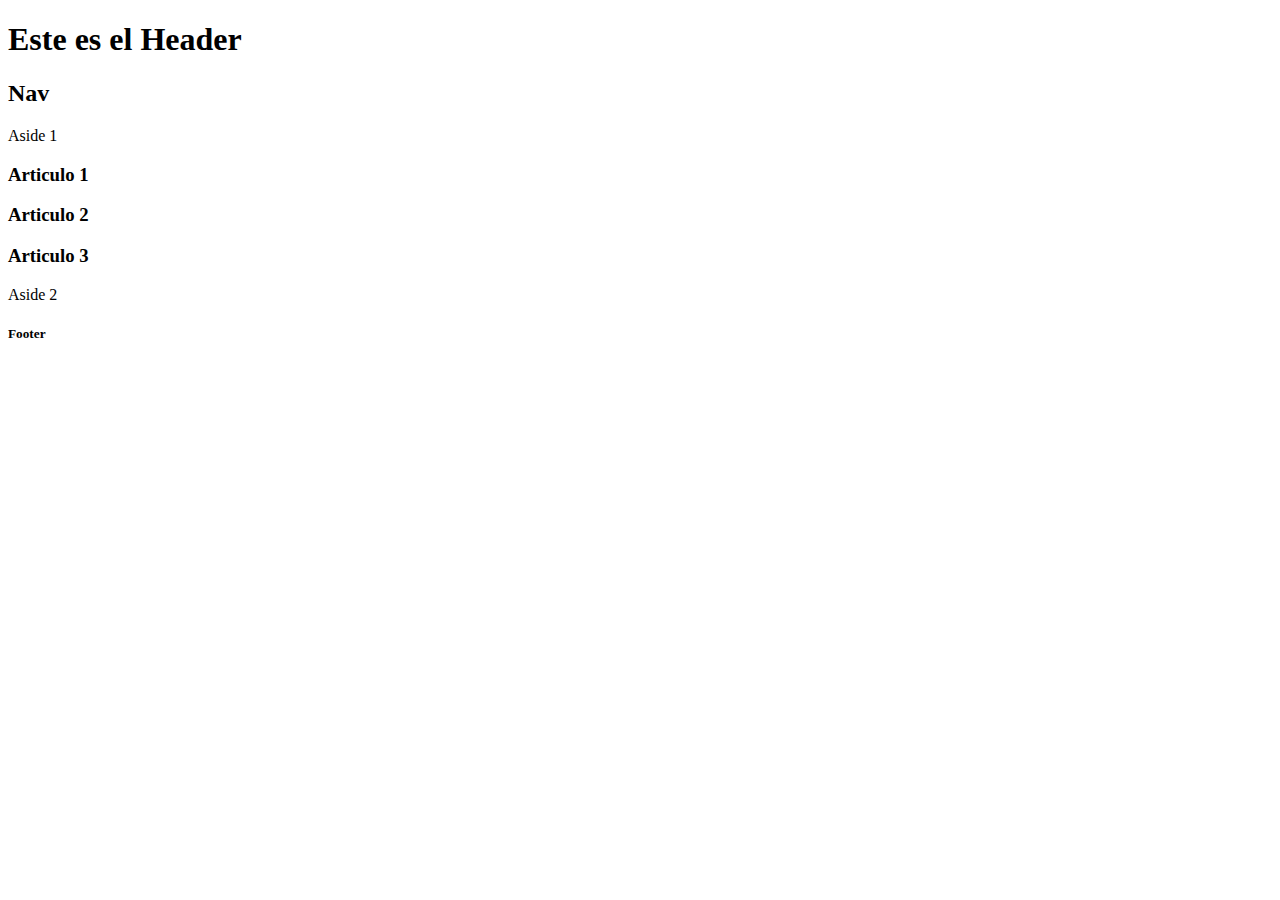
<file: Practica_1/index.html>
<!DOCTYPE html>
<html lang="en">
<head>
    <meta charset="UTF-8">
    <meta http-equiv="X-UA-Compatible" content="IE=edge">
    <meta name="viewport" content="width=device-width, initial-scale=1.0">
    <title>Practica_1</title>
</head>
<body>
    <main>
    <header>
        <h1>Este es el Header</h1>
        <nav><h2>Nav</h2></nav>
    </header>
    <aside>
        <span>Aside 1</span>
    </aside>
    <section>
        <article>
            <h3>Articulo 1</h3>
        </article>
        <article>
            <h3>Articulo 2</h3>
        </article>
        <article>
            <h3>Articulo 3</h3>
        </article>
    </section>
    <aside>
        <span>Aside 2</span>
    </aside>
    <footer><h5>Footer</h5></footer>
    </main>
</body>
</html>
</file>
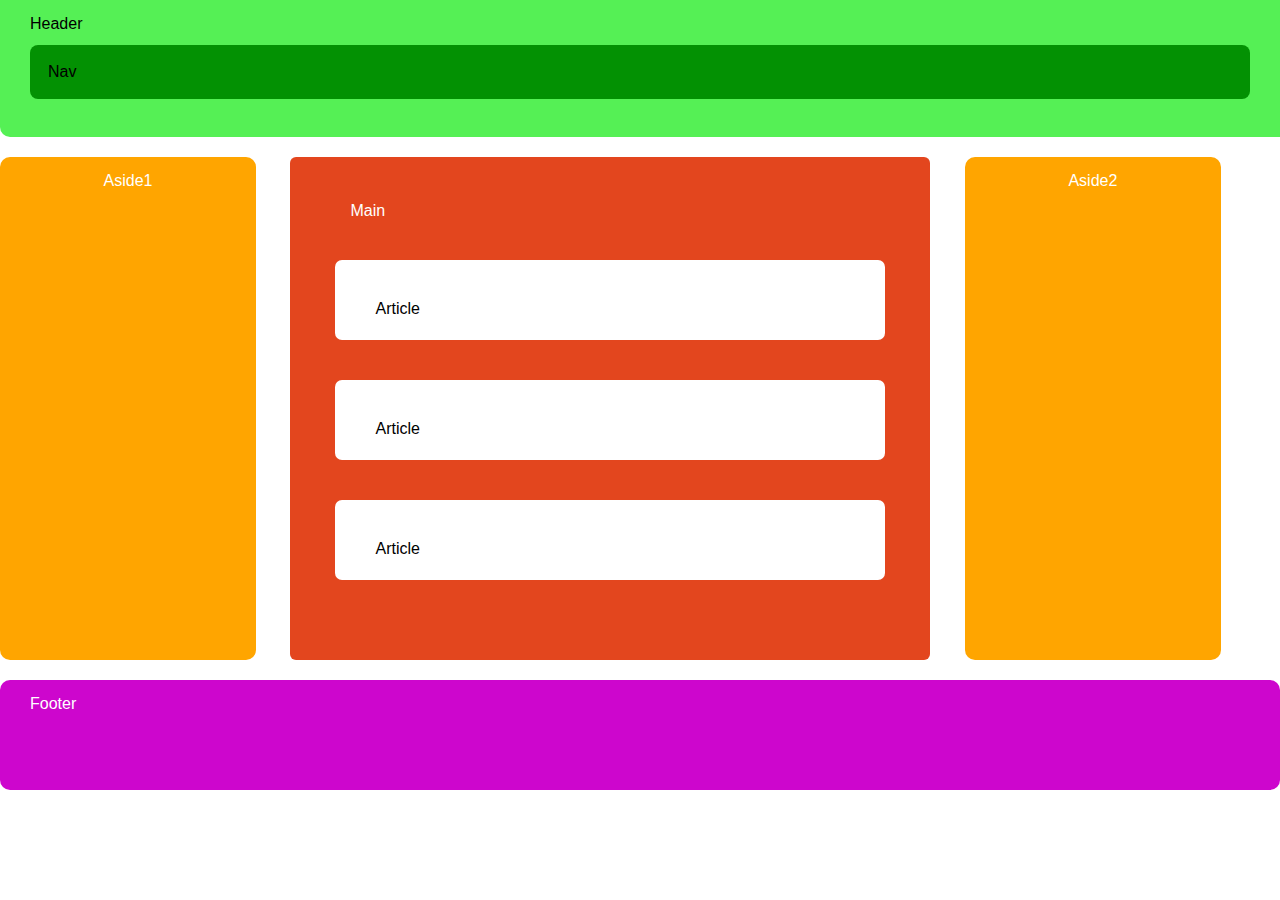
<file: Practica_2/index.html>
<!DOCTYPE html>
<html lang="en">
<head>
    <meta charset="UTF-8">
    <meta http-equiv="X-UA-Compatible" content="IE=edge">
    <meta name="viewport" content="width=device-width, initial-scale=1.0">
    <title>Practica_2</title>
    <link rel="stylesheet" href="styles.css">
</head>
<body>
    <header>
        <span>Header</span>
        <p id="nav">
            Nav
        <p>
        </header>
   <section>
    <aside>Aside1</aside>
     <main>
        <p id="dan">Main</p>
        <article>Article</article>
        <article>Article</article>
        <article>Article</article>
     </main>
    <aside>Aside2</aside>
   </section>
   <footer>
    <p>Footer</p>
   </footer>
</body>
</html>
</file>
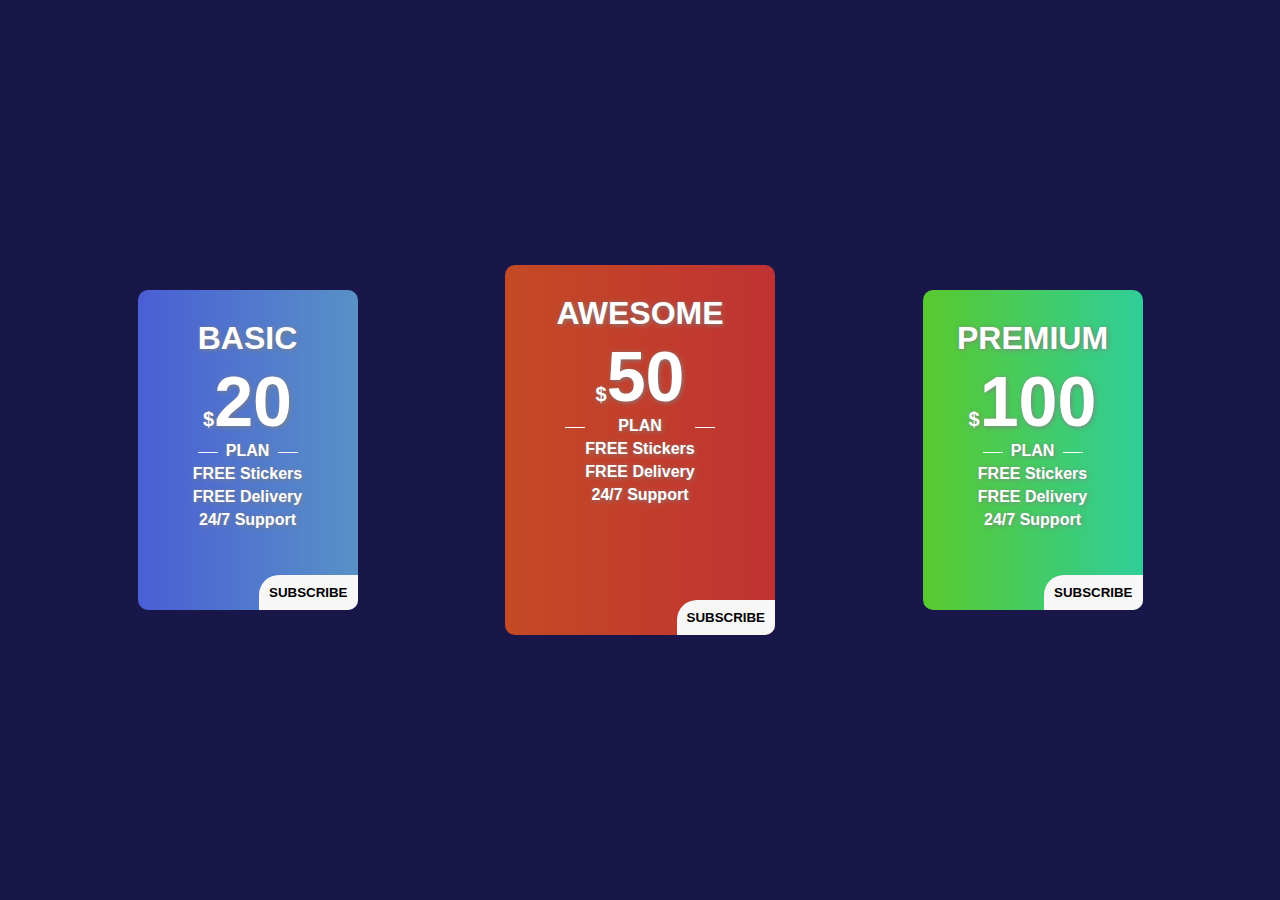
<file: Practica_4/index.html>
<!DOCTYPE html>
<html lang="en">
<head>
    <meta charset="UTF-8">
    <meta http-equiv="X-UA-Compatible" content="IE=edge">
    <meta name="viewport" content="width=device-width, initial-scale=1.0">
    <title>Practica_4</title>
    <link rel="stylesheet" href="./styles.css">
</head>
<body>
    <div class="card__container">
        <div class="card__plan card__plan--basic">
            <h1 class="card__title">BASIC</h1>
            <p class="card__price"> <span class="card__plan--dollar">$</span>20</p>
            <p class="text__plan">PLAN</p>
            <p class="card__text--description">FREE Stickers</p>
            <p class="card__text--description">FREE Delivery</p>
            <p class="card__text--description">24/7 Support</p>
            <button class="card__button--subscribe">SUBSCRIBE</button>
        </div>
        <div class="card__plan card__plan--awesome">
            <h1 class="card__title">AWESOME</h1>
            <p class="card__price"> <span class="card__plan--dollar">$</span>50</p>
            <p class="text__plan">PLAN</p>
            <p class="card__text--description">FREE Stickers</p>
            <p class="card__text--description">FREE Delivery</p>
            <p class="card__text--description">24/7 Support</p>
            <button class="card__button--subscribe">SUBSCRIBE</button>
        </div>
        <div class="card__plan card__plan--premium">
            <h1 class="card__title">PREMIUM</h1>
            <p class="card__price"> <span class="card__plan--dollar">$</span>100</p>
            <p class="text__plan">PLAN</p>
            <p class="card__text--description">FREE Stickers</p>
            <p class="card__text--description">FREE Delivery</p>
            <p class="card__text--description">24/7 Support</p>
            <button class="card__button--subscribe">SUBSCRIBE</button>
        </div>
    </div>
</body>
</html>
</file>
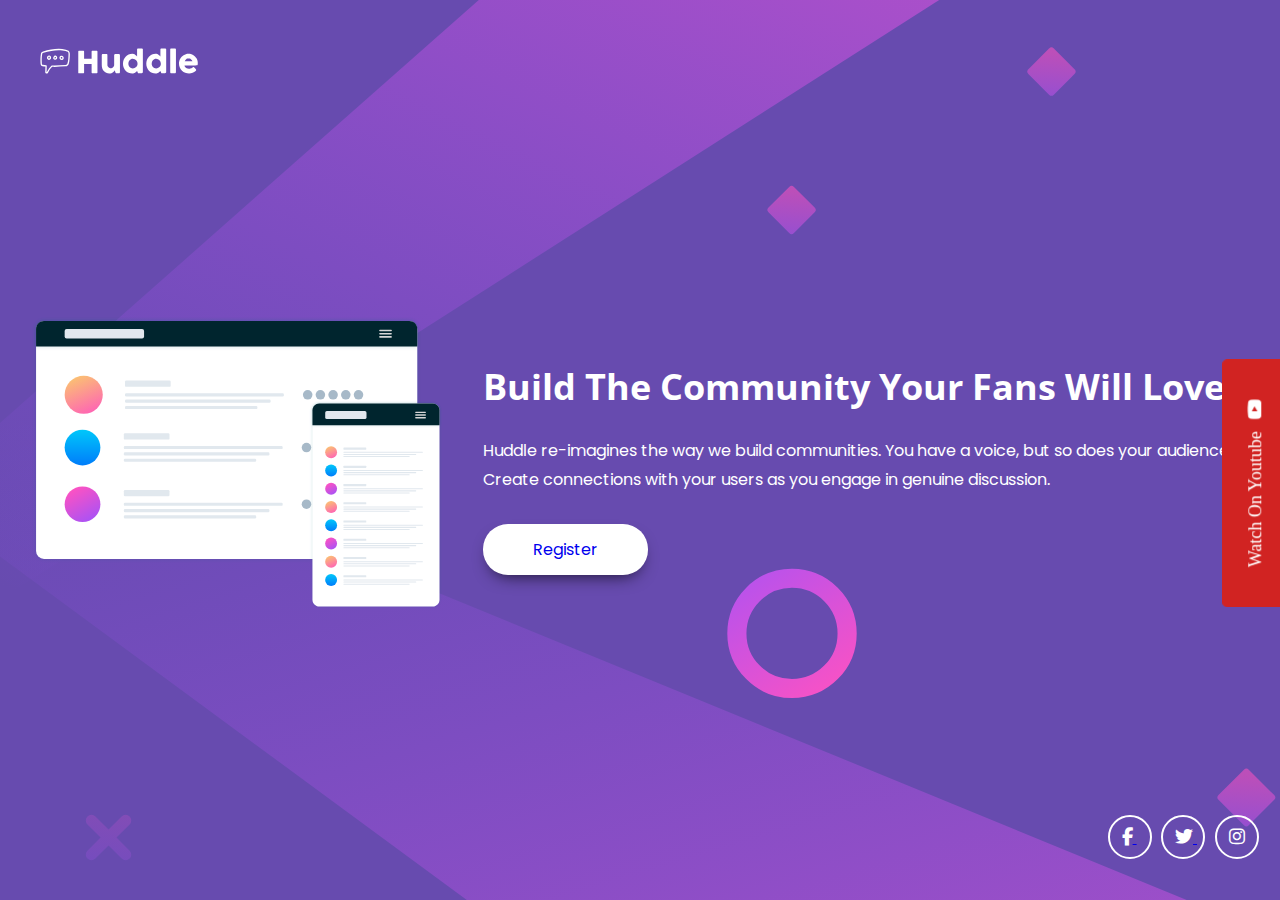
<file: Practica_5/index.html>
<!DOCTYPE html>
<html lang="en">
<head>
    <meta charset="UTF-8">
    <meta http-equiv="X-UA-Compatible" content="IE=edge">
    <meta name="viewport" content="width=device-width, initial-scale=1.0">
    <title>Document</title>
    <link rel="stylesheet" href="./styles.css">
    <link rel="stylesheet" href="https://cdnjs.cloudflare.com/ajax/libs/font-awesome/6.4.0/css/all.min.css">
</head>
<body>
    <div class="container">
        <div class="wrapper">
          <div class="header">
            <img src="./images/logo.svg" alt="" srcset="">
          </div>
          <div class="main">
            <div class="hero-img"><img src="./images/illustration-mockups.svg" alt=""></div>
            <div class="hero-text">
              <h1>Build The Community Your Fans Will Love</h1>
              <p>Huddle re-imagines the way we build communities. You have a voice, but so does your audience.
                Create connections with your users as you engage in genuine discussion.</p>
              <a href="#">Register</a>
            </div>
          </div>
          <div class="social">
            <a href="images/logo-facebook.svg">
              <i class="fab fa-facebook-f"></i>
            </a>
            <a href="#">
              <i class="fab fa-twitter"></i>
            </a>
            <a href="#">
              <i class="fab fa-instagram"></i>
            </a>
          </div>
        </div>
      </div>
      <a href="https://kodemia.mx" target="_blank" class="link">Watch on youtube <i class="fab fa-youtube"></i></a>
</body>
</html>
</file>
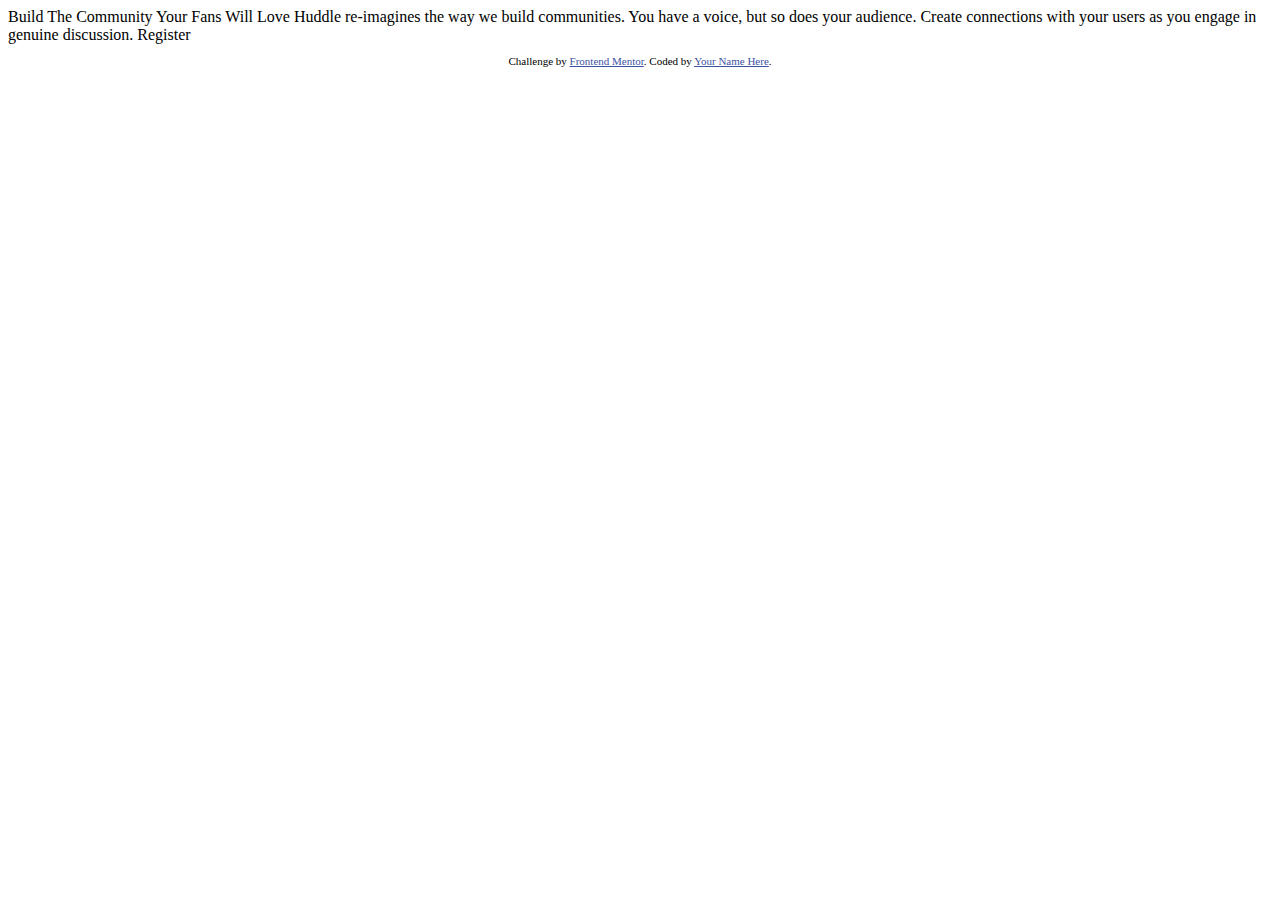
<file: Practica_5/carpeta sin título/huddle-landing-page-with-single-introductory-section-master/index.html>
<!DOCTYPE html>
<html lang="en">
<head>
  <meta charset="UTF-8">
  <meta name="viewport" content="width=device-width, initial-scale=1.0"> <!-- displays site properly based on user's device -->

  <link rel="icon" type="image/png" sizes="32x32" href="./images/favicon-32x32.png">
  
  <title>Frontend Mentor | Huddle landing page with single introductory section</title>

  <!-- Feel free to remove these styles or customise in your own stylesheet 👍 -->
  <style>
    .attribution { font-size: 11px; text-align: center; }
    .attribution a { color: hsl(228, 45%, 44%); }
  </style>
</head>
<body>

  Build The Community Your Fans Will Love

  Huddle re-imagines the way we build communities. You have a voice, but so does your audience. 
  Create connections with your users as you engage in genuine discussion. 

  Register

  <footer>
    <p class="attribution">
      Challenge by <a href="https://www.frontendmentor.io?ref=challenge" target="_blank">Frontend Mentor</a>. 
      Coded by <a href="#">Your Name Here</a>.
    </p>
  </footer>
</body>
</html>
</file>
<file: Practica_2/styles.css>
* {
    box-sizing: border-box;
    margin: 0;
    font-family: Arial, Helvetica, sans-serif;
  }


header {
  background-color: rgb(85, 240, 85);
  padding: 15px 30px;
  font-size: 1rem;
  margin-bottom: 20px;
  padding-bottom: 38px;
  border-bottom-left-radius: 10px;
}

main {
  background-color: rgba(224, 53, 10, 0.916);
  margin-left: 30px;
  margin-right:30px;
  padding: 5px;
  padding-bottom: 40px;
  border-radius: 6px;
  display: inline-block;
  width: 50%


}

article {
  background-color: white;
  margin: 40px;
  padding: 40px;
  border-radius:7px;
  height: 30px;
}

aside {
  display: inline-block;
  vertical-align: top;
  background-color: orange;
  height: 503px;
  width: 20%;
  color: white;
  text-align: center;
  border-radius: 10px;
  padding: 15px 30px;

}

footer {
  background-color: rgb(205, 6, 205);
  color: white;
  margin-top: 20px;
  height: 110px;
  padding: 15px 30px;
  border-radius: 10px;
  margin-bottom: 0%;
}

#dan {
  color: white;
  margin-left: 55px;
  margin-top: 40px;
}

#nav {
  background-color:rgb(3, 145, 3);
  border-radius: 8px;
  padding: 18px;
  color: black;
  margin-top: 12px;
}
</file>
<file: Practica_4/styles.css>
* {
    margin: 0px;
    padding: 0px;
    color: white;
    font-family: 'Segoe UI', Tahoma, Geneva, Verdana, sans-serif;
}

body {
    background-color: rgb(25, 22, 74);
    height: 100vh;
}

.card__container {
    height: 100%;
    display: flex;
    justify-content: space-evenly;
    align-items: center;
}

.card__plan {
    background-color: red;
    width: 200px;
    height: 300px;
    border-radius: 10px;
    text-align: center;
    padding: 10px;
    text-shadow: 1px 1px 5px grey;
    position: relative;
    display: inline-block;
    margin: 10px;
    overflow: hidden;
    transition: 1s;
}

.card__title {
    margin-top: 20px;
    margin-bottom: 5px;
}

.card__price > .card__plan--dollar {
    font-size: 20px;
}
.card__price {
    font-size: 70px;
    text-align: center;
    font-weight: bold;
}
.text__plan {
    font-weight: bold;
    position: relative;
}
.text__plan::after {
    content: "";
    width: 20px;
    height: 10px;
    position: absolute;
    right: 50px;
    border-bottom: 1px solid white;

}
.text__plan::before {
    content: "";
    width: 20px;
    height: 10px;
    position: absolute;
    left: 50px;
    border-bottom: 1px solid white;
}

.card__text--description {
    margin: 5px;
    font-weight: bold;
}

.card__button--subscribe {
    position: absolute;
    bottom: 0px;
    right: 0px;
    background-color: rgb(247, 247, 247);
    padding: 10px;
    border-top-left-radius: 20px;
    color: black;
    font-weight: bold;
    border: none;
    cursor: ;
}

.card__plan--basic{
    background: linear-gradient(to right,#495ed4, #5891c7);
}

.card__plan--awesome{
    width: 250px;
    height: 350px;
    background-color: red;
    background: linear-gradient(to right,#c44a25, #c03232);
}

.card__plan--premium{
    background: linear-gradient(to right,#59c92d, #2fce99);
}


.card__plan:hover{
    transform: scale(1.1);
    transition: 0.5s;
    cursor: pointer;
}

.card__plan:hover > .card__button--subscribe{
    width: 100%;
    animation-name: button_size;
    animation-duration: 1s;
}


@keyframes button_size {
    from {
        width: auto;
    }
    to{
        width: 100%;
        background-color: rgb(159, 199, 80);
    }
}
</file>
<file: Practica_5/styles.css>
@import url("https://fonts.googleapis.com/css2?family=Open+Sans&family=Poppins:wght@400;600&display=swap");

/* font-family: 'Open Sans',
sans-serif;
font-family: 'Poppins',
sans-serif; */
* {
  margin: 0;
  padding: 0;
}

body {
  background-image: url(./images/bg-desktop.svg);
  background-repeat: no-repeat;
  background-size: cover;
  min-height: 100vh;
  background-color: hsl(257, 40%, 49%);
}

.container {
  max-width: 1320px;
  margin: 0 auto;
  height: 100vh;
}

.wrapper {
  display: flex;
  flex-direction: column;
  justify-content: space-between;
  height: 90%;
  padding-top: 40px;
  padding-bottom: 40px;
  margin: 0 2rem;
}

.header img {
  width: 170px;
  padding-bottom: 20px;
}

.main {
  display: flex;
  align-items: center;
  gap: 40px;
}

.hero-text h1 {
  color: #fff;
  font-family: "Open Sans", sans-serif;
  font-size: 36px;
  line-height: 1.7;
  margin-bottom: 20px;
}

.hero-text p {
  color: #fff;
  font-family: "Poppins", sans-serif;
  line-height: 1.8;
  margin-bottom: 30px;
}

.hero-text a {
  display: inline-block;
  font-family: "Poppins", sans-serif;
  background: #fff;
  padding: 13px 50px;
  border-radius: 25px;
  text-decoration: none;
  box-shadow: 0 8px 17px -8px rgba(0, 0, 0, 0.8);
  transition: all 0.3s ease;
}

.hero-text a:hover {
  background-color: hsl(300, 69%, 71%);
  color: white;
}

.social {
  text-align: right;
  margin: 3px;
}

.social a i {
  color: #fff;
  position: relative;
  font-size: 18px;

  transition: all 0.3s ease;
}

.social a:not(:first-child) {
  margin-left: 2rem;
}

.social a:nth-child(2) {
  margin-left: 2.4rem;
}

.social a i::after {
  content: "";
  position: absolute;
  height: 40px;
  width: 40px;
  border-radius: 50%;
  border: 2px solid white;
  left: -14px;
  bottom: -13px;
  transition: all 0.3s ease;
}

.social a:hover i {
  color: hsl(300, 69%, 71%);
}

.social a i:hover::after {
  border-color: hsl(300, 69%, 71%);
}

@media only screen and (max-width: 1440px) {
  .hero-img img {
    width: 100%;
  }
}

@media only screen and (max-width: 768px) {
  .main {
    flex-direction: column;
    text-align: center;
  }

  .social {
    text-align: center;
    margin-top: 50px;
  }

  .hero-text h1 {
    line-height: 1.5;
    font-size: 26px;
  }

  .hero-text a {
    padding: 10px 70px;
  }
}
/* Youtube link */
.link {
  position: fixed;
  background-color: #d12322;
  padding: 23px 40px;
  right: -100px;
  border-radius: 5px;
  top: 50%;
  transform: translateY(-50%);
  transform: rotate(-90deg);
  font-size: 18px;
  font-weight: 500;
  color: #fff;
  text-decoration: none;
  text-transform: capitalize;
  transition: all 0.1s ease-in-out;
}

.link i {
  padding-left: 7px;
}

.link:hover {
  text-decoration: underline;
  background-color: black;
}
</file>
